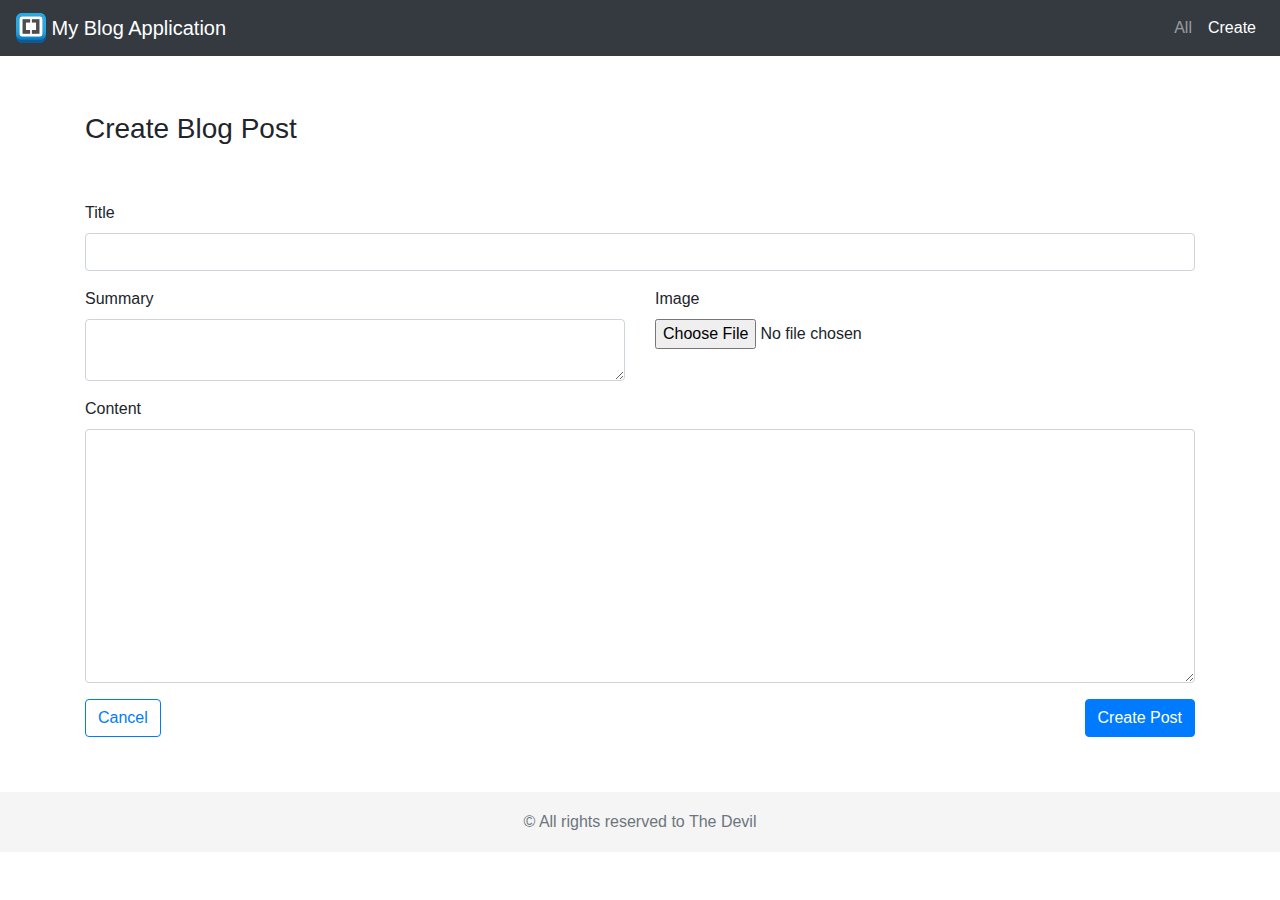
<file: createBlog.html>
<!DOCTYPE html>
<html>

<head>
     <meta name="viewport" content="width=device-width, initial-scale=1.0, user-scalable=no">
     <link rel="shortcut icon" href="Logo.svg" type="image/svg">
     <title>Create Blog</title>
     <!--Stylesheets-->
     <link rel="stylesheet" type="text/css" href="index.css">
     <!--Bootstrap CDN-->
     <link rel="stylesheet" href="https://stackpath.bootstrapcdn.com/bootstrap/4.5.2/css/bootstrap.min.css"
          integrity="sha384-JcKb8q3iqJ61gNV9KGb8thSsNjpSL0n8PARn9HuZOnIxN0hoP+VmmDGMN5t9UJ0Z" crossorigin="anonymous">
</head>

<body>
     <nav class="navbar navbar-expand-lg navbar-dark bg-dark">
          <a class="navbar-brand" href="index.html">
               <img src="Logo.svg" width="30" height="30" class="d-inline-block align-top" alt="" loading="lazy">
               My Blog Application</a>
          <button class="navbar-toggler" type="button" data-toggle="collapse" data-target="#navbarSupportedContent"
               aria-controls="navbarSupportedContent" aria-expanded="false" aria-label="Toggle navigation">
               <span class="navbar-toggler-icon"></span>
          </button>
          <div class="collapse navbar-collapse justify-content-end" id="navbarSupportedContent">
               <ul class="navbar-nav">
                    <li class="nav-item">
                         <a class="nav-link" href="index.html">All</a>
                    </li>
                    <li class="nav-item active">
                         <a class="nav-link" href="createBlog.html">Create</a>
                    </li>
               </ul>
          </div>
     </nav>

     <div class="container">
          <h3 class="margin-top-5 margin-bottom-5">Create Blog Post</h3>
          <form>
               <div class="form-group">
                    <label for="title">Title</label>
                    <input type="text" class="form-control" id="title" required>
               </div>

               <div class="row">
                    <div class="col-md-6 col-sm-12">
                         <div class="form-group">
                              <label for="summary">Summary</label>
                              <textarea type="text" class="form-control" id="summary" required></textarea>
                         </div>
                    </div>

                    <div class="col-md-6 col-sm-12">
                         <div class="form-group">
                              <label for="image">Image</label>
                              <input type="file" class="form-control-file" id="image">
                         </div>
                    </div>
               </div>

               <div class="form-group">
                    <label for="content">Content</label>
                    <textarea type="text" class="form-control" id="content" rows="10" required></textarea>
               </div>

               <div class="d-flex justify-content-between margin-bottom-5">
                    <a href="index.html" class="btn btn-outline-primary">Cancel</a>
                    <button type="submit" class="btn btn-primary">Create Post</button>
               </div>

          </form>
     </div>



     <footer class="footer">
          <div class="container text-center">
               <span class="text-muted">&copy; All rights reserved to The Devil </span>
          </div>
     </footer>


     <!-- JS, Popper.js, and jQuery -->
     <script src="https://code.jquery.com/jquery-3.5.1.slim.min.js"
          integrity="sha384-DfXdz2htPH0lsSSs5nCTpuj/zy4C+OGpamoFVy38MVBnE+IbbVYUew+OrCXaRkfj"
          crossorigin="anonymous"></script>
     <script src="https://cdn.jsdelivr.net/npm/popper.js@1.16.1/dist/umd/popper.min.js"
          integrity="sha384-9/reFTGAW83EW2RDu2S0VKaIzap3H66lZH81PoYlFhbGU+6BZp6G7niu735Sk7lN"
          crossorigin="anonymous"></script>
     <script src="https://stackpath.bootstrapcdn.com/bootstrap/4.5.2/js/bootstrap.min.js"
          integrity="sha384-B4gt1jrGC7Jh4AgTPSdUtOBvfO8shuf57BaghqFfPlYxofvL8/KUEfYiJOMMV+rV"
          crossorigin="anonymous"></script>
</body>

</html>
</file>
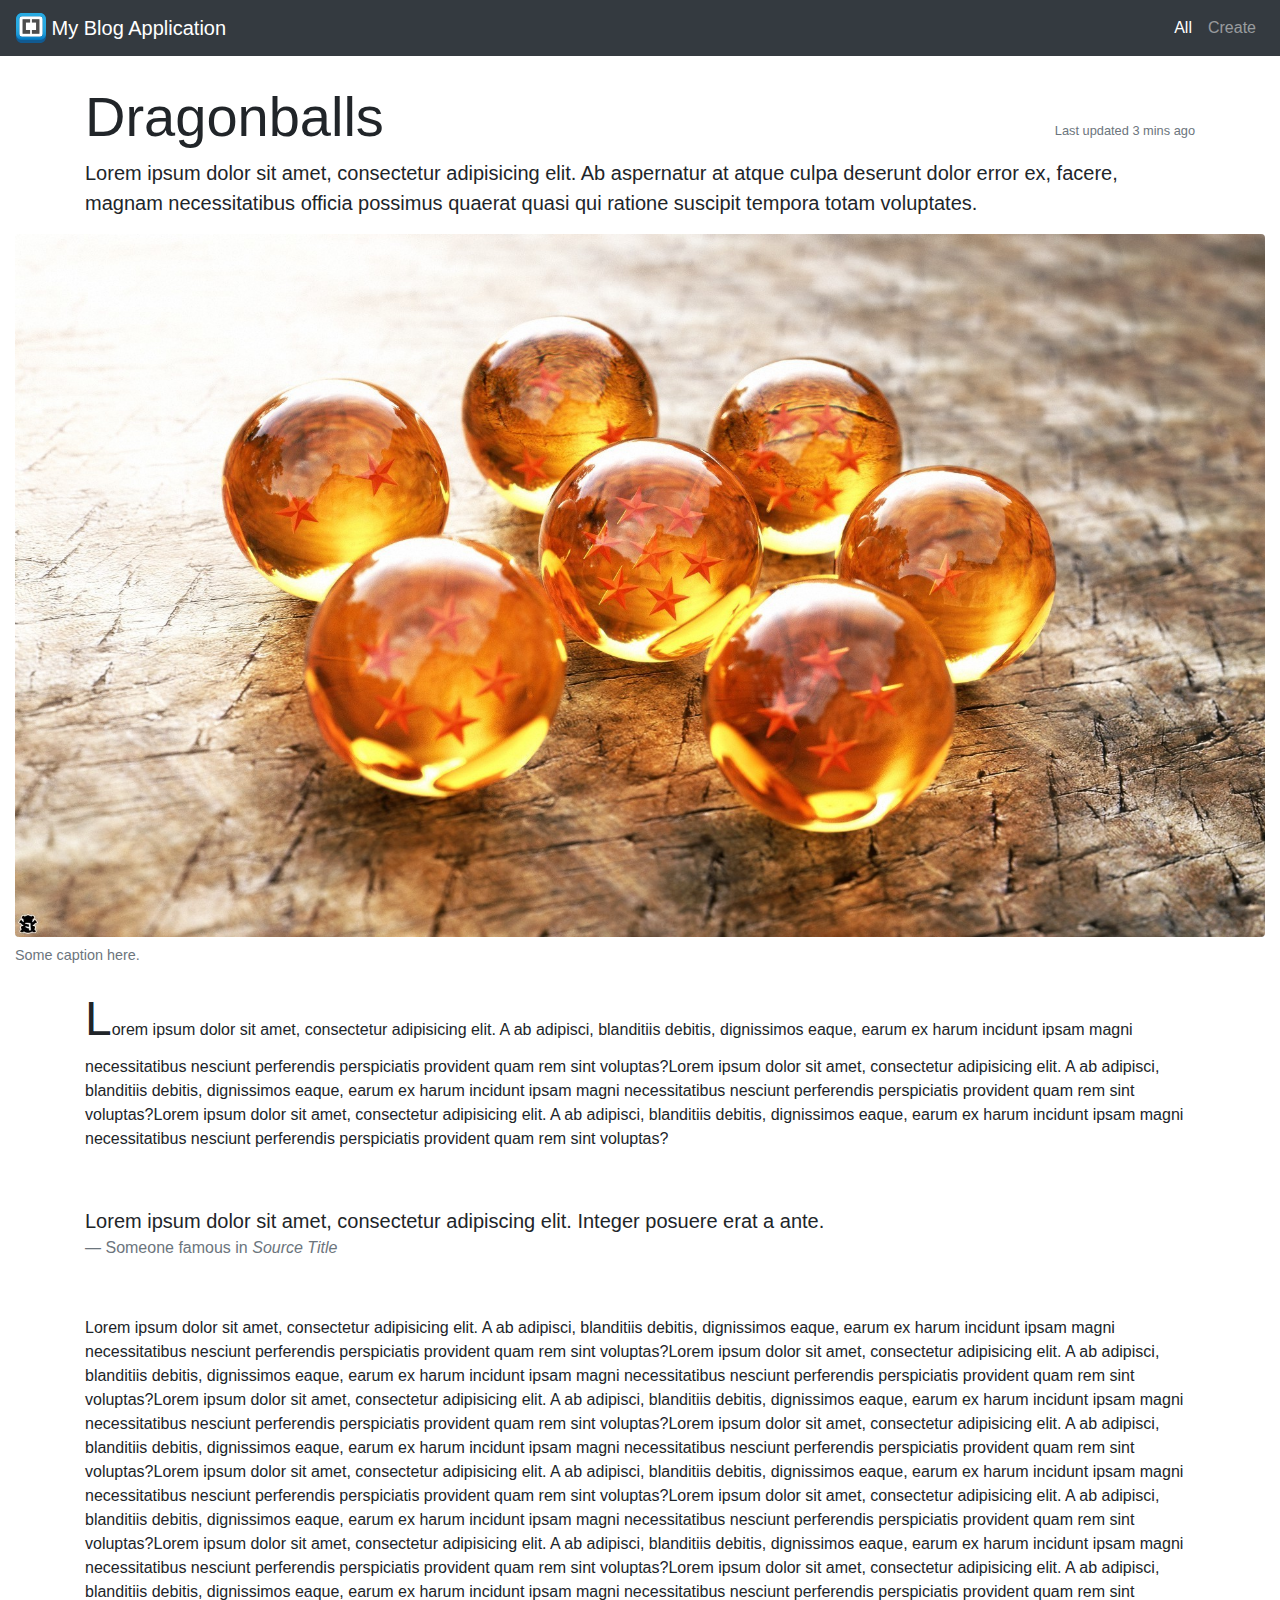
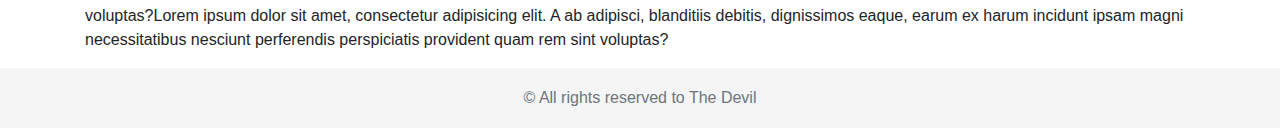
<file: viewBlog2.html>
<!DOCTYPE html>
<html>

<head>
    <meta name="viewport" content="width=device-width, initial-scale=1.0, user-scalable=no">
    <link rel="shortcut icon" href="Logo.svg" type="image/svg">
    <title>Blog 2</title>
    <!--Stylesheets-->
    <link rel="stylesheet" type="text/css" href="index.css">
    <!--Bootstrap CDN-->
    <link rel="stylesheet" href="https://stackpath.bootstrapcdn.com/bootstrap/4.5.2/css/bootstrap.min.css"
        integrity="sha384-JcKb8q3iqJ61gNV9KGb8thSsNjpSL0n8PARn9HuZOnIxN0hoP+VmmDGMN5t9UJ0Z" crossorigin="anonymous">
</head>

<body>
    <nav class="navbar navbar-expand-lg navbar-dark bg-dark">
        <a class="navbar-brand" href="index.html">
            <img src="Logo.svg" width="30" height="30" class="d-inline-block align-top" alt="" loading="lazy">
            My Blog Application</a>
        <button class="navbar-toggler" type="button" data-toggle="collapse" data-target="#navbarSupportedContent"
            aria-controls="navbarSupportedContent" aria-expanded="false" aria-label="Toggle navigation">
            <span class="navbar-toggler-icon"></span>
        </button>
        <div class="collapse navbar-collapse justify-content-end" id="navbarSupportedContent">
            <ul class="navbar-nav">
                <li class="nav-item active">
                    <a class="nav-link" href="index.html">All</a>
                </li>
                <li class="nav-item">
                    <a class="nav-link" href="createBlog.html">Create</a>
                </li>
            </ul>
        </div>
    </nav>

    <main>
        <div class="container">
            <div class="row">
                <div class="col-md-6 col-sm-12">
                    <h1 class="display-4 margin-top-5">Dragonballs</h1>
                </div>
                <div class="col-md-6 col-sm-12 d-flex justify-content-end align-items-end">
                    <p>
                        <small class="text-muted">Last updated 3 mins ago</small>
                    </p>
                </div>
            </div>
            <p class="lead">
                Lorem ipsum dolor sit amet, consectetur adipisicing elit. Ab aspernatur at atque culpa deserunt dolor
                error ex, facere, magnam necessitatibus officia possimus quaerat quasi qui ratione suscipit tempora
                totam voluptates.
            </p>
        </div>
        <div class="container-fluid">
            <figure class="figure">
                <img src="Image2.jpg" class="figure-img img-fluid rounded"
                    alt="A generic square placeholder image with rounded corners in a figure.">
                <figcaption class="figure-caption">Some caption here.</figcaption>
            </figure>
        </div>
        <div class="container">
            <p class="first-alphabet-large">
                Lorem ipsum dolor sit amet, consectetur adipisicing elit. A ab adipisci, blanditiis debitis, dignissimos
                eaque,
                earum ex harum incidunt ipsam magni necessitatibus nesciunt perferendis perspiciatis provident quam rem
                sint voluptas?Lorem ipsum dolor sit amet, consectetur adipisicing elit. A ab adipisci, blanditiis
                debitis, dignissimos eaque,
                earum ex harum incidunt ipsam magni necessitatibus nesciunt perferendis perspiciatis provident quam rem
                sint voluptas?Lorem ipsum dolor sit amet, consectetur adipisicing elit. A ab adipisci, blanditiis
                debitis, dignissimos eaque,
                earum ex harum incidunt ipsam magni necessitatibus nesciunt perferendis perspiciatis provident quam rem
                sint voluptas?
            </p>

            <blockquote class="blockquote margin-top-5">
                <p class="mb-0">Lorem ipsum dolor sit amet, consectetur adipiscing elit. Integer posuere erat a ante.
                </p>
                <footer class="blockquote-footer">Someone famous in <cite title="Source Title">Source Title</cite>
                </footer>
            </blockquote>

            <p class="margin-top-5">
                Lorem ipsum dolor sit amet, consectetur adipisicing elit. A ab adipisci, blanditiis debitis, dignissimos
                eaque,
                earum ex harum incidunt ipsam magni necessitatibus nesciunt perferendis perspiciatis provident quam rem
                sint voluptas?Lorem ipsum dolor sit amet, consectetur adipisicing elit. A ab adipisci, blanditiis
                debitis, dignissimos eaque,
                earum ex harum incidunt ipsam magni necessitatibus nesciunt perferendis perspiciatis provident quam rem
                sint voluptas?Lorem ipsum dolor sit amet, consectetur adipisicing elit. A ab adipisci, blanditiis
                debitis, dignissimos eaque,
                earum ex harum incidunt ipsam magni necessitatibus nesciunt perferendis perspiciatis provident quam rem
                sint voluptas?Lorem ipsum dolor sit amet, consectetur adipisicing elit. A ab adipisci, blanditiis
                debitis, dignissimos eaque,
                earum ex harum incidunt ipsam magni necessitatibus nesciunt perferendis perspiciatis provident quam rem
                sint voluptas?Lorem ipsum dolor sit amet, consectetur adipisicing elit. A ab adipisci, blanditiis
                debitis, dignissimos eaque,
                earum ex harum incidunt ipsam magni necessitatibus nesciunt perferendis perspiciatis provident quam rem
                sint voluptas?Lorem ipsum dolor sit amet, consectetur adipisicing elit. A ab adipisci, blanditiis
                debitis, dignissimos eaque,
                earum ex harum incidunt ipsam magni necessitatibus nesciunt perferendis perspiciatis provident quam rem
                sint voluptas?Lorem ipsum dolor sit amet, consectetur adipisicing elit. A ab adipisci, blanditiis
                debitis, dignissimos eaque,
                earum ex harum incidunt ipsam magni necessitatibus nesciunt perferendis perspiciatis provident quam rem
                sint voluptas?Lorem ipsum dolor sit amet, consectetur adipisicing elit. A ab adipisci, blanditiis
                debitis, dignissimos eaque,
                earum ex harum incidunt ipsam magni necessitatibus nesciunt perferendis perspiciatis provident quam rem
                sint voluptas?Lorem ipsum dolor sit amet, consectetur adipisicing elit. A ab adipisci, blanditiis
                debitis, dignissimos eaque,
                earum ex harum incidunt ipsam magni necessitatibus nesciunt perferendis perspiciatis provident quam rem
                sint voluptas?
            </p>
        </div>
    </main>


    <footer class="footer">
        <div class="container text-center">
            <span class="text-muted">&copy; All rights reserved to The Devil </span> 
        </div>
    </footer>

    <!-- JS, Popper.js, and jQuery -->
    <script src="https://code.jquery.com/jquery-3.5.1.slim.min.js"
        integrity="sha384-DfXdz2htPH0lsSSs5nCTpuj/zy4C+OGpamoFVy38MVBnE+IbbVYUew+OrCXaRkfj"
        crossorigin="anonymous"></script>
    <script src="https://cdn.jsdelivr.net/npm/popper.js@1.16.1/dist/umd/popper.min.js"
        integrity="sha384-9/reFTGAW83EW2RDu2S0VKaIzap3H66lZH81PoYlFhbGU+6BZp6G7niu735Sk7lN"
        crossorigin="anonymous"></script>
    <script src="https://stackpath.bootstrapcdn.com/bootstrap/4.5.2/js/bootstrap.min.js"
        integrity="sha384-B4gt1jrGC7Jh4AgTPSdUtOBvfO8shuf57BaghqFfPlYxofvL8/KUEfYiJOMMV+rV"
        crossorigin="anonymous"></script>
</body>

</html>
</file>
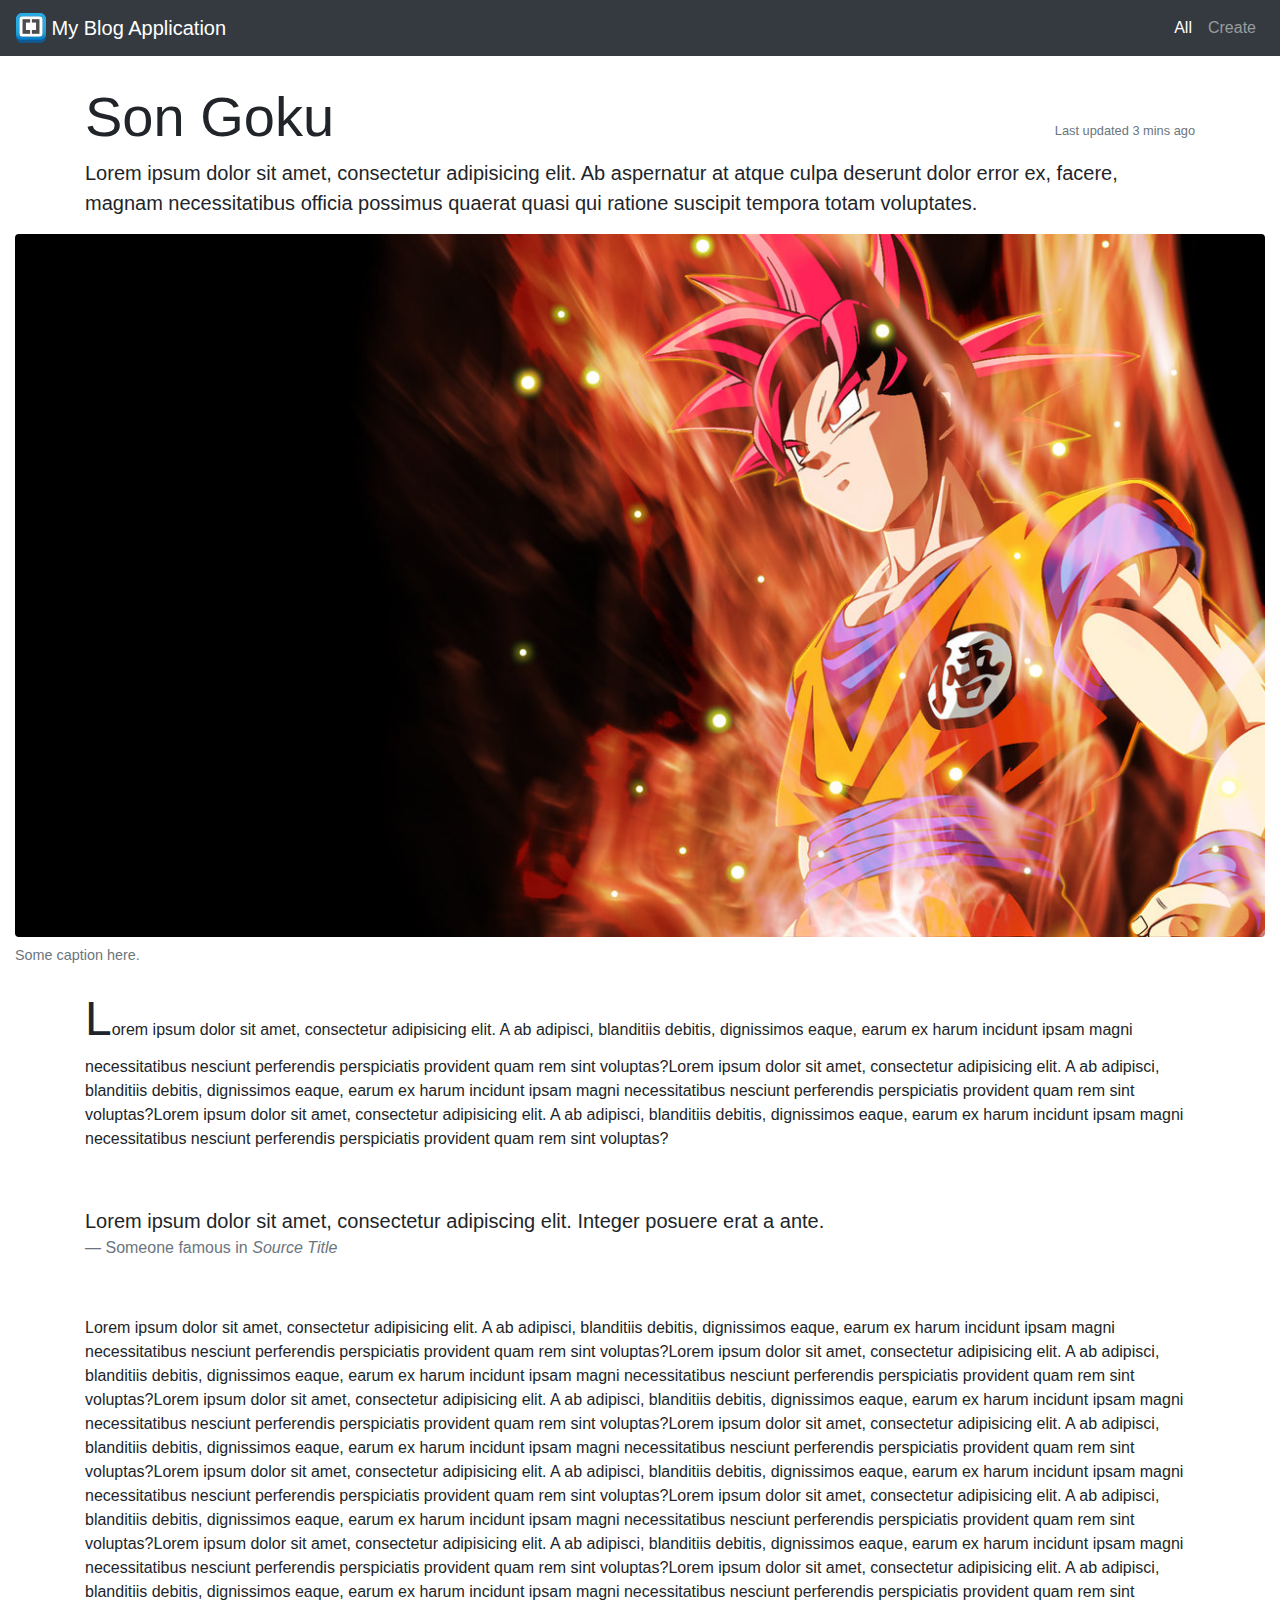
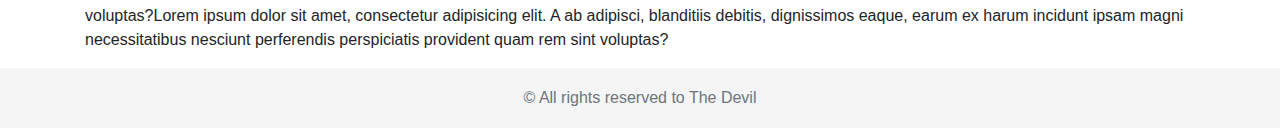
<file: viewBlog3.html>
<!DOCTYPE html>
<html>

<head>
    <meta name="viewport" content="width=device-width, initial-scale=1.0, user-scalable=no">
    <link rel="shortcut icon" href="Logo.svg" type="image/svg">
    <title>Blog 3</title>
    <!--Stylesheets-->
    <link rel="stylesheet" type="text/css" href="index.css">
    <!--Bootstrap CDN-->
    <link rel="stylesheet" href="https://stackpath.bootstrapcdn.com/bootstrap/4.5.2/css/bootstrap.min.css"
        integrity="sha384-JcKb8q3iqJ61gNV9KGb8thSsNjpSL0n8PARn9HuZOnIxN0hoP+VmmDGMN5t9UJ0Z" crossorigin="anonymous">
</head>

<body>
    <nav class="navbar navbar-expand-lg navbar-dark bg-dark">
        <a class="navbar-brand" href="index.html">
            <img src="Logo.svg" width="30" height="30" class="d-inline-block align-top" alt="" loading="lazy">
            My Blog Application</a>
        <button class="navbar-toggler" type="button" data-toggle="collapse" data-target="#navbarSupportedContent"
            aria-controls="navbarSupportedContent" aria-expanded="false" aria-label="Toggle navigation">
            <span class="navbar-toggler-icon"></span>
        </button>
        <div class="collapse navbar-collapse justify-content-end" id="navbarSupportedContent">
            <ul class="navbar-nav">
                <li class="nav-item active">
                    <a class="nav-link" href="index.html">All</a>
                </li>
                <li class="nav-item">
                    <a class="nav-link" href="createBlog.html">Create</a>
                </li>
            </ul>
        </div>
    </nav>

    <main>
        <div class="container">
            <div class="row">
                <div class="col-md-6 col-sm-12">
                    <h1 class="display-4 margin-top-5">Son Goku</h1>
                </div>
                <div class="col-md-6 col-sm-12 d-flex justify-content-end align-items-end">
                    <p>
                        <small class="text-muted">Last updated 3 mins ago</small>
                    </p>
                </div>
            </div>
            <p class="lead">
                Lorem ipsum dolor sit amet, consectetur adipisicing elit. Ab aspernatur at atque culpa deserunt dolor
                error ex, facere, magnam necessitatibus officia possimus quaerat quasi qui ratione suscipit tempora
                totam voluptates.
            </p>
        </div>
        <div class="container-fluid">
            <figure class="figure">
                <img src="Image3.jpg" class="figure-img img-fluid rounded"
                    alt="A generic square placeholder image with rounded corners in a figure.">
                <figcaption class="figure-caption">Some caption here.</figcaption>
            </figure>
        </div>
        <div class="container">
            <p class="first-alphabet-large">
                Lorem ipsum dolor sit amet, consectetur adipisicing elit. A ab adipisci, blanditiis debitis, dignissimos
                eaque,
                earum ex harum incidunt ipsam magni necessitatibus nesciunt perferendis perspiciatis provident quam rem
                sint voluptas?Lorem ipsum dolor sit amet, consectetur adipisicing elit. A ab adipisci, blanditiis
                debitis, dignissimos eaque,
                earum ex harum incidunt ipsam magni necessitatibus nesciunt perferendis perspiciatis provident quam rem
                sint voluptas?Lorem ipsum dolor sit amet, consectetur adipisicing elit. A ab adipisci, blanditiis
                debitis, dignissimos eaque,
                earum ex harum incidunt ipsam magni necessitatibus nesciunt perferendis perspiciatis provident quam rem
                sint voluptas?
            </p>

            <blockquote class="blockquote margin-top-5">
                <p class="mb-0">Lorem ipsum dolor sit amet, consectetur adipiscing elit. Integer posuere erat a ante.
                </p>
                <footer class="blockquote-footer">Someone famous in <cite title="Source Title">Source Title</cite>
                </footer>
            </blockquote>

            <p class="margin-top-5">
                Lorem ipsum dolor sit amet, consectetur adipisicing elit. A ab adipisci, blanditiis debitis, dignissimos
                eaque,
                earum ex harum incidunt ipsam magni necessitatibus nesciunt perferendis perspiciatis provident quam rem
                sint voluptas?Lorem ipsum dolor sit amet, consectetur adipisicing elit. A ab adipisci, blanditiis
                debitis, dignissimos eaque,
                earum ex harum incidunt ipsam magni necessitatibus nesciunt perferendis perspiciatis provident quam rem
                sint voluptas?Lorem ipsum dolor sit amet, consectetur adipisicing elit. A ab adipisci, blanditiis
                debitis, dignissimos eaque,
                earum ex harum incidunt ipsam magni necessitatibus nesciunt perferendis perspiciatis provident quam rem
                sint voluptas?Lorem ipsum dolor sit amet, consectetur adipisicing elit. A ab adipisci, blanditiis
                debitis, dignissimos eaque,
                earum ex harum incidunt ipsam magni necessitatibus nesciunt perferendis perspiciatis provident quam rem
                sint voluptas?Lorem ipsum dolor sit amet, consectetur adipisicing elit. A ab adipisci, blanditiis
                debitis, dignissimos eaque,
                earum ex harum incidunt ipsam magni necessitatibus nesciunt perferendis perspiciatis provident quam rem
                sint voluptas?Lorem ipsum dolor sit amet, consectetur adipisicing elit. A ab adipisci, blanditiis
                debitis, dignissimos eaque,
                earum ex harum incidunt ipsam magni necessitatibus nesciunt perferendis perspiciatis provident quam rem
                sint voluptas?Lorem ipsum dolor sit amet, consectetur adipisicing elit. A ab adipisci, blanditiis
                debitis, dignissimos eaque,
                earum ex harum incidunt ipsam magni necessitatibus nesciunt perferendis perspiciatis provident quam rem
                sint voluptas?Lorem ipsum dolor sit amet, consectetur adipisicing elit. A ab adipisci, blanditiis
                debitis, dignissimos eaque,
                earum ex harum incidunt ipsam magni necessitatibus nesciunt perferendis perspiciatis provident quam rem
                sint voluptas?Lorem ipsum dolor sit amet, consectetur adipisicing elit. A ab adipisci, blanditiis
                debitis, dignissimos eaque,
                earum ex harum incidunt ipsam magni necessitatibus nesciunt perferendis perspiciatis provident quam rem
                sint voluptas?
            </p>
        </div>
    </main>


    <footer class="footer">
        <div class="container text-center">
            <span class="text-muted">&copy; All rights reserved to The Devil </span>
        </div>
    </footer>

    <!-- JS, Popper.js, and jQuery -->
    <script src="https://code.jquery.com/jquery-3.5.1.slim.min.js"
        integrity="sha384-DfXdz2htPH0lsSSs5nCTpuj/zy4C+OGpamoFVy38MVBnE+IbbVYUew+OrCXaRkfj"
        crossorigin="anonymous"></script>
    <script src="https://cdn.jsdelivr.net/npm/popper.js@1.16.1/dist/umd/popper.min.js"
        integrity="sha384-9/reFTGAW83EW2RDu2S0VKaIzap3H66lZH81PoYlFhbGU+6BZp6G7niu735Sk7lN"
        crossorigin="anonymous"></script>
    <script src="https://stackpath.bootstrapcdn.com/bootstrap/4.5.2/js/bootstrap.min.js"
        integrity="sha384-B4gt1jrGC7Jh4AgTPSdUtOBvfO8shuf57BaghqFfPlYxofvL8/KUEfYiJOMMV+rV"
        crossorigin="anonymous"></script>
</body>

</html>
</file>
<file: index.css>
.container {
	width: auto;
	padding: 0 20px;
}

html {
	position: relative;
	min-height: 100%;
}

body {
	margin-bottom: 90px;
}

.footer {
	position: relative;
	bottom: 0;
	width: 100%;
	height: 60px;
	line-height: 60px;
	background-color: #f5f5f5;
}

.card-img-top {
	width: 100%;
	height: 15vw;
	object-fit: cover;
}

.margin-top-5 {
	margin-top: 5%;
}

.margin-bottom-5 {
	margin-bottom: 5%;
}

.first-alphabet-large::first-letter {
	font-size: 3rem;
}
</file>
